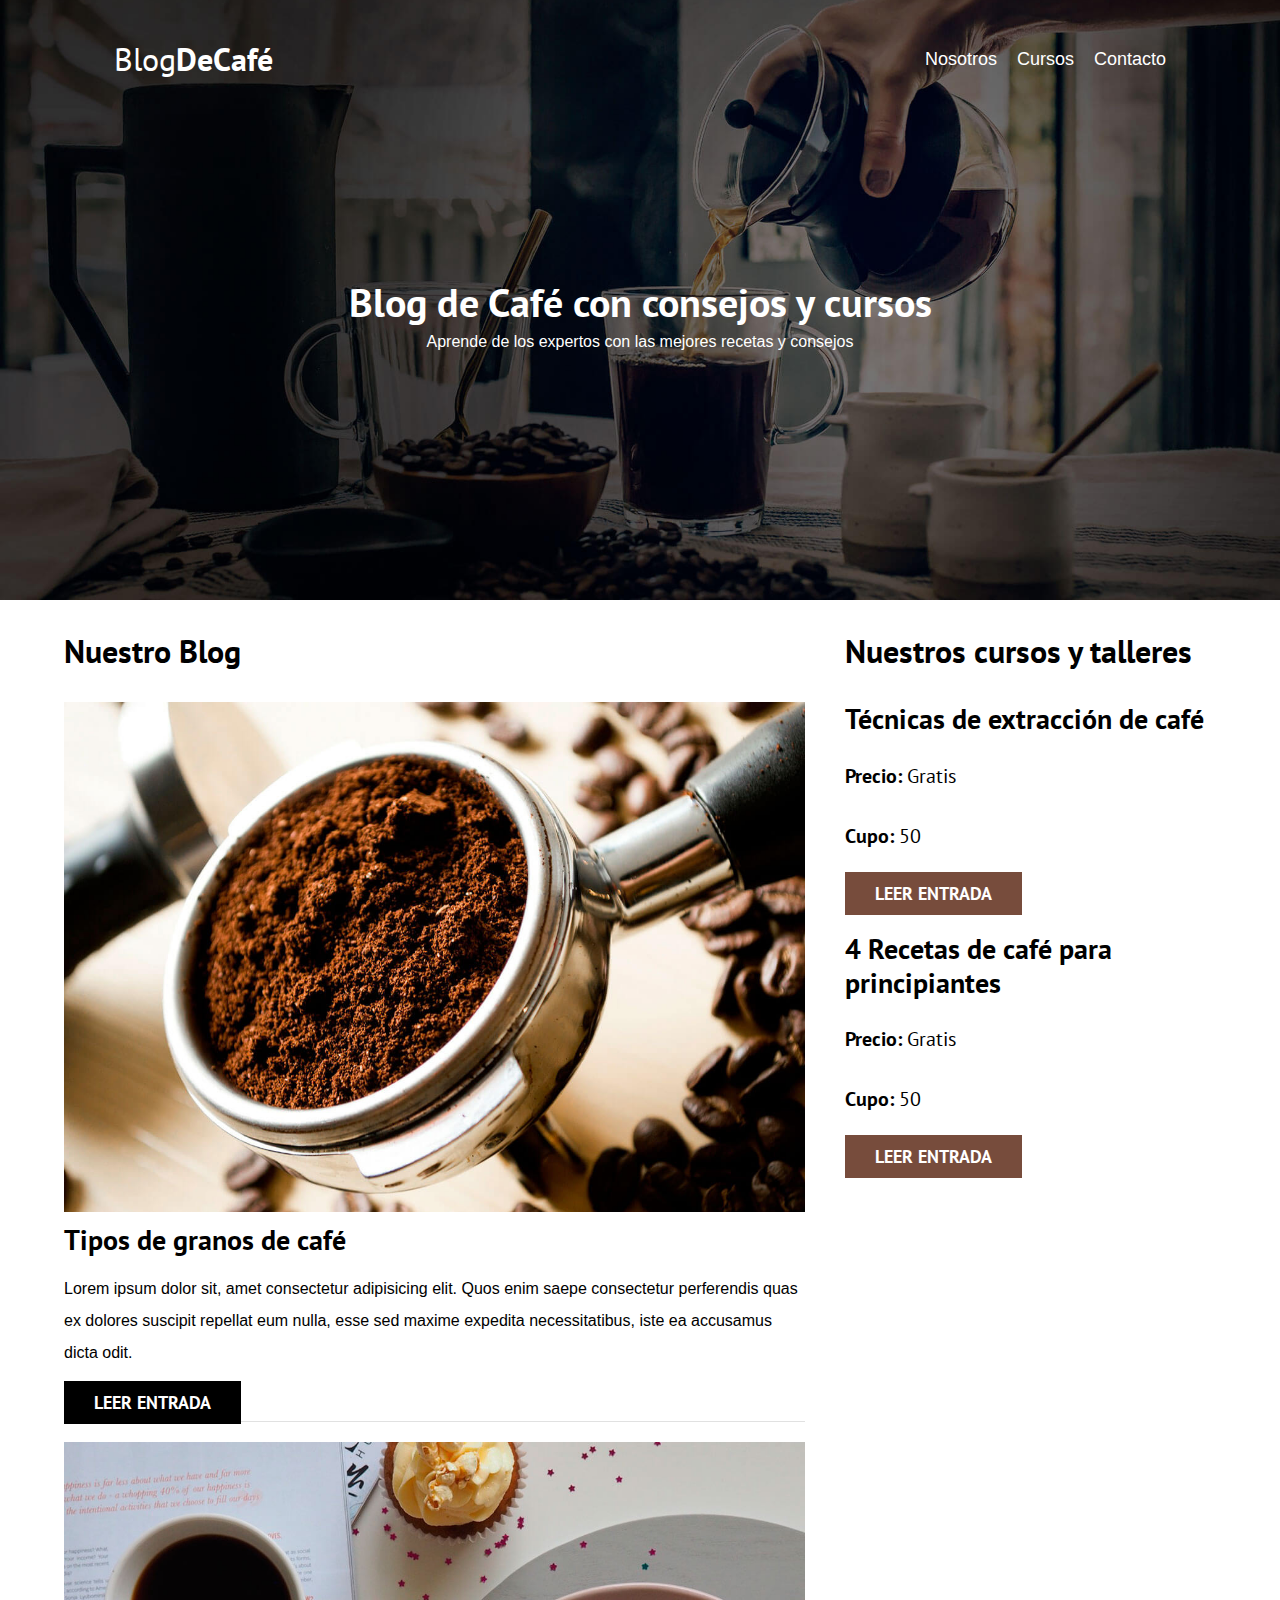
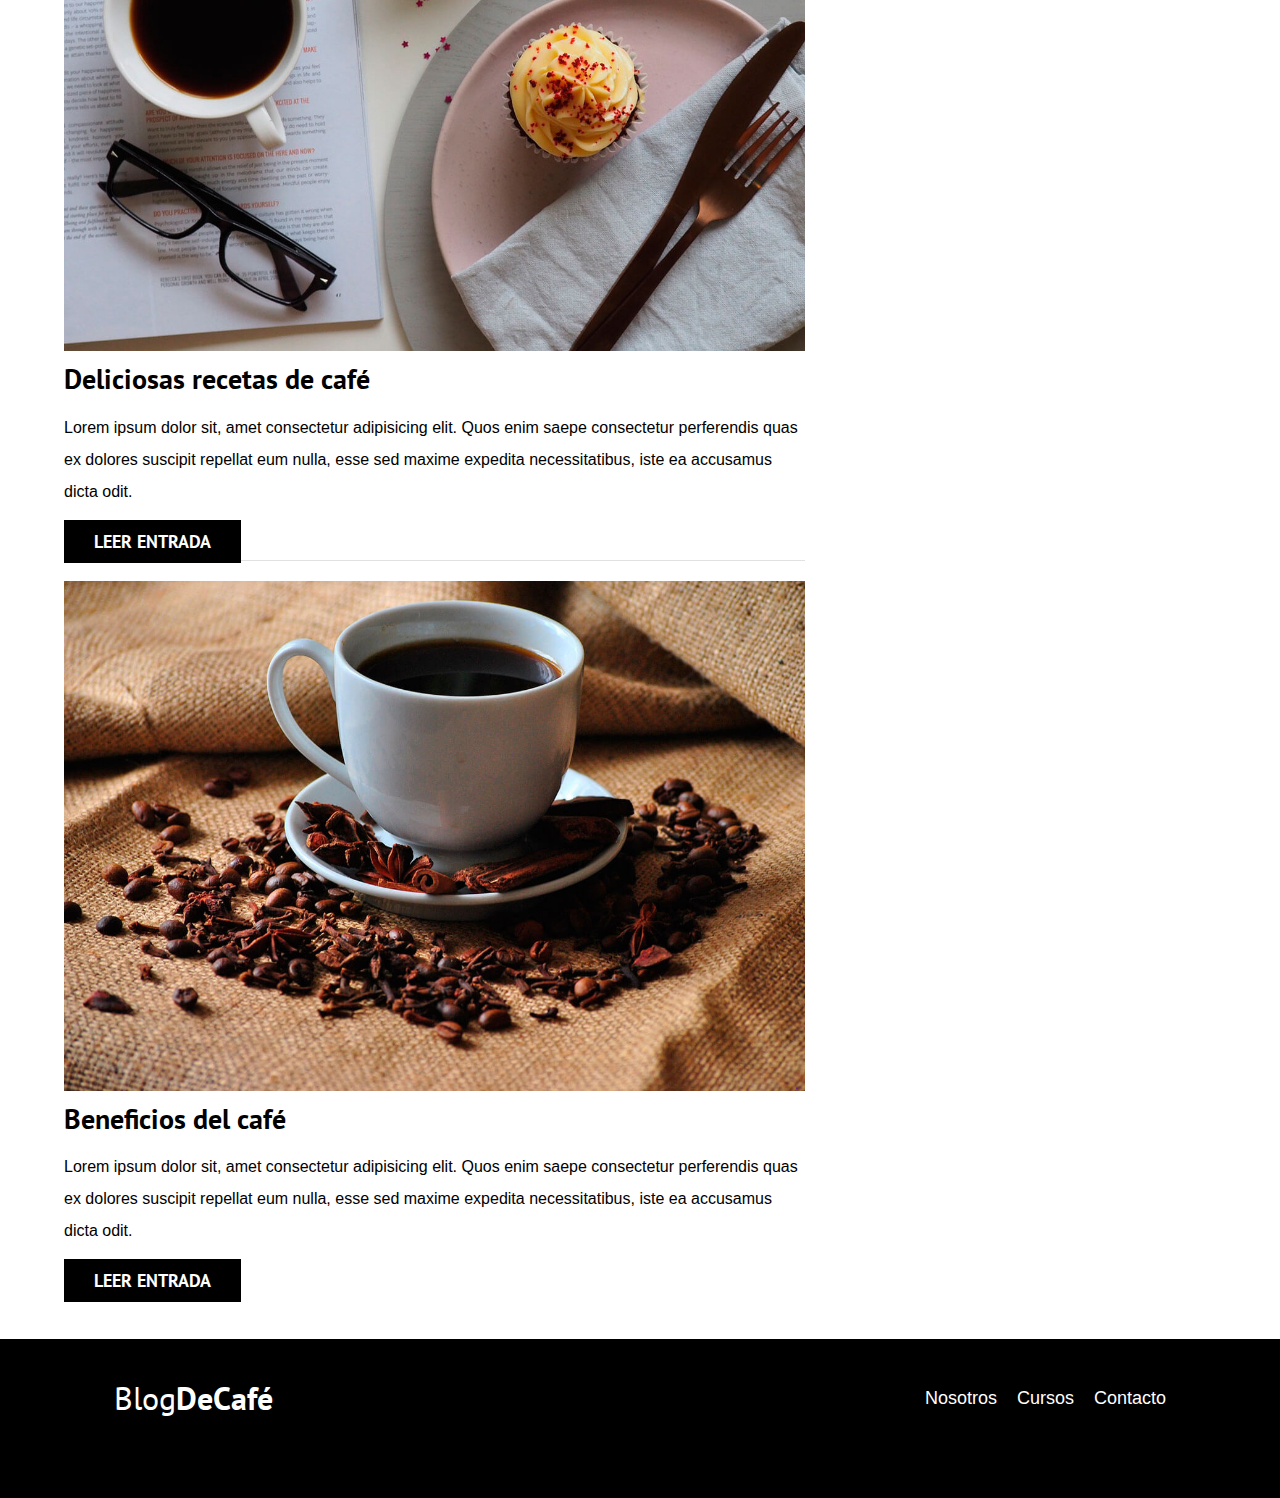
<file: index.html>
<!DOCTYPE html>
<html lang="en">
<head>
    <meta charset="UTF-8">
    <meta name="viewport" content="width=device-width, initial-scale=1.0">
    <meta http-equiv="X-UA-Compatible" content="ie=edge">
    <link rel="stylesheet" href="style.css">
    <link rel="stylesheet" href="normalize.css">
    <link rel="preconnect" href="https://fonts.googleapis.com">
<link rel="preconnect" href="https://fonts.gstatic.com" crossorigin>
<link href="https://fonts.googleapis.com/css2?family=PT+Sans&family=Roboto:wght@100&display=swap" rel="stylesheet"> 
    <title>Blog Café</title>
</head>
<body>
    
<header class="header">

    <div class="contenedor">
        
        <div class="barra">
            <a class="logo" href="index.html">
                <h1 class="logo__nombre no-margin centrar-texto">Blog<span class="logo__bold">DeCafé</span></h1>
            </a>

            <nav class="navegacion">
                <a class="navegacion__enlace" href="nosotros.html">Nosotros</a>
                <a class="navegacion__enlace" href="cursos.html">Cursos</a>
                <a class="navegacion__enlace" href="contacto.html">Contacto</a>
            </nav>

        </div>

    </div>

    <div class="header__texto">
        <h2 class="no-margin">Blog de Café con consejos y cursos</h2>
        <p class="no-margin">Aprende de los expertos con las mejores recetas y consejos</p>

    </div> 

</header>

<div class="contenedor contenido-principal">
    <main class="blog">
        <h3>Nuestro Blog</h3>
        <article class="entrada">
            <div class="entrada__imagen">
               <img loading="lazy" class="imagen" src="img/blog1.jpg" alt="imagen blog">
            </div>

            <div class="entrada__contenido">
                <h4 class="no-margin">Tipos de granos de café</h4>
                <p>Lorem ipsum dolor sit, amet consectetur adipisicing elit.
                     Quos enim saepe consectetur perferendis quas ex dolores 
                    suscipit repellat eum nulla, esse sed maxime expedita necessitatibus,
                     iste ea accusamus dicta odit. </p>
                     <a href="entrada.html" class="boton boton--primario">Leer entrada</a>

            </div>

        </article>

        <article class="entrada">
            <div class="entrada__imagen">
               <img loading="lazy" class="imagen" src="img/blog2.jpg" alt="imagen blog">
            </div>

            <div class="entrada__contenido">
                <h4 class="no-margin">Deliciosas recetas de café</h4>
                <p>Lorem ipsum dolor sit, amet consectetur adipisicing elit.
                     Quos enim saepe consectetur perferendis quas ex dolores 
                    suscipit repellat eum nulla, esse sed maxime expedita necessitatibus,
                     iste ea accusamus dicta odit. </p>
                     <a href="entrada.html" class="boton boton--primario">Leer entrada</a>

            </div>

        </article>

        <article class="entrada">
            <div class="entrada__imagen">
               <img loading="lazy" class="imagen" src="img/blog3.jpg" alt="imagen blog">
            </div>

            <div class="entrada__contenido">
                <h4 class="no-margin">Beneficios del café</h4>
                <p>Lorem ipsum dolor sit, amet consectetur adipisicing elit.
                     Quos enim saepe consectetur perferendis quas ex dolores 
                    suscipit repellat eum nulla, esse sed maxime expedita necessitatibus,
                     iste ea accusamus dicta odit. </p>
                     <a href="entrada.html" class="boton boton--primario">Leer entrada</a>

            </div>

        </article>
    </main>

    <aside class="sidebar">
       <h3>Nuestros cursos y talleres</h3>
       <ul class="cursos no-padding">
           <li class="widget-curso">
               <h4 class="no-margin">Técnicas de extracción de café</h4>
               <p class="widget-curso__label">Precio: <span class="widget-curso__info">Gratis</span></p>
               <p class="widget-curso__label">Cupo: <span class="widget-curso__info">50</span></p>
               <a href="entrada.html" class="boton boton--secundario">Leer entrada</a>
           </li>
       </ul>

       <ul class="cursos no-padding">
        <li class="widget-curso">
            <h4 class="no-margin">4 Recetas de café para principiantes</h4>
            <p class="widget-curso__label">Precio: <span class="widget-curso__info">Gratis</span></p>
            <p class="widget-curso__label">Cupo: <span class="widget-curso__info">50</span></p>
            <a href="entrada.html" class="boton boton--secundario">Leer entrada</a>
        </li>
    </ul>
    </aside>
</div>

<footer class="footer">

 <div class="contenedor">
        <div class="barra">
            <a class="logo" href="index.html">
                <h1 class="logo__nombre no-margin centrar-texto">Blog<span class="logo__bold">DeCafé</span></h1>
            </a>

            <nav class="navegacion">
                <a class="navegacion__enlace" href="nosotros.html">Nosotros</a>
                <a class="navegacion__enlace" href="cursos.html">Cursos</a>
                <a class="navegacion__enlace" href="contacto.html">Contacto</a>
            </nav>

        </div>

    </div>
</footer>


</body>
</html>
</file>
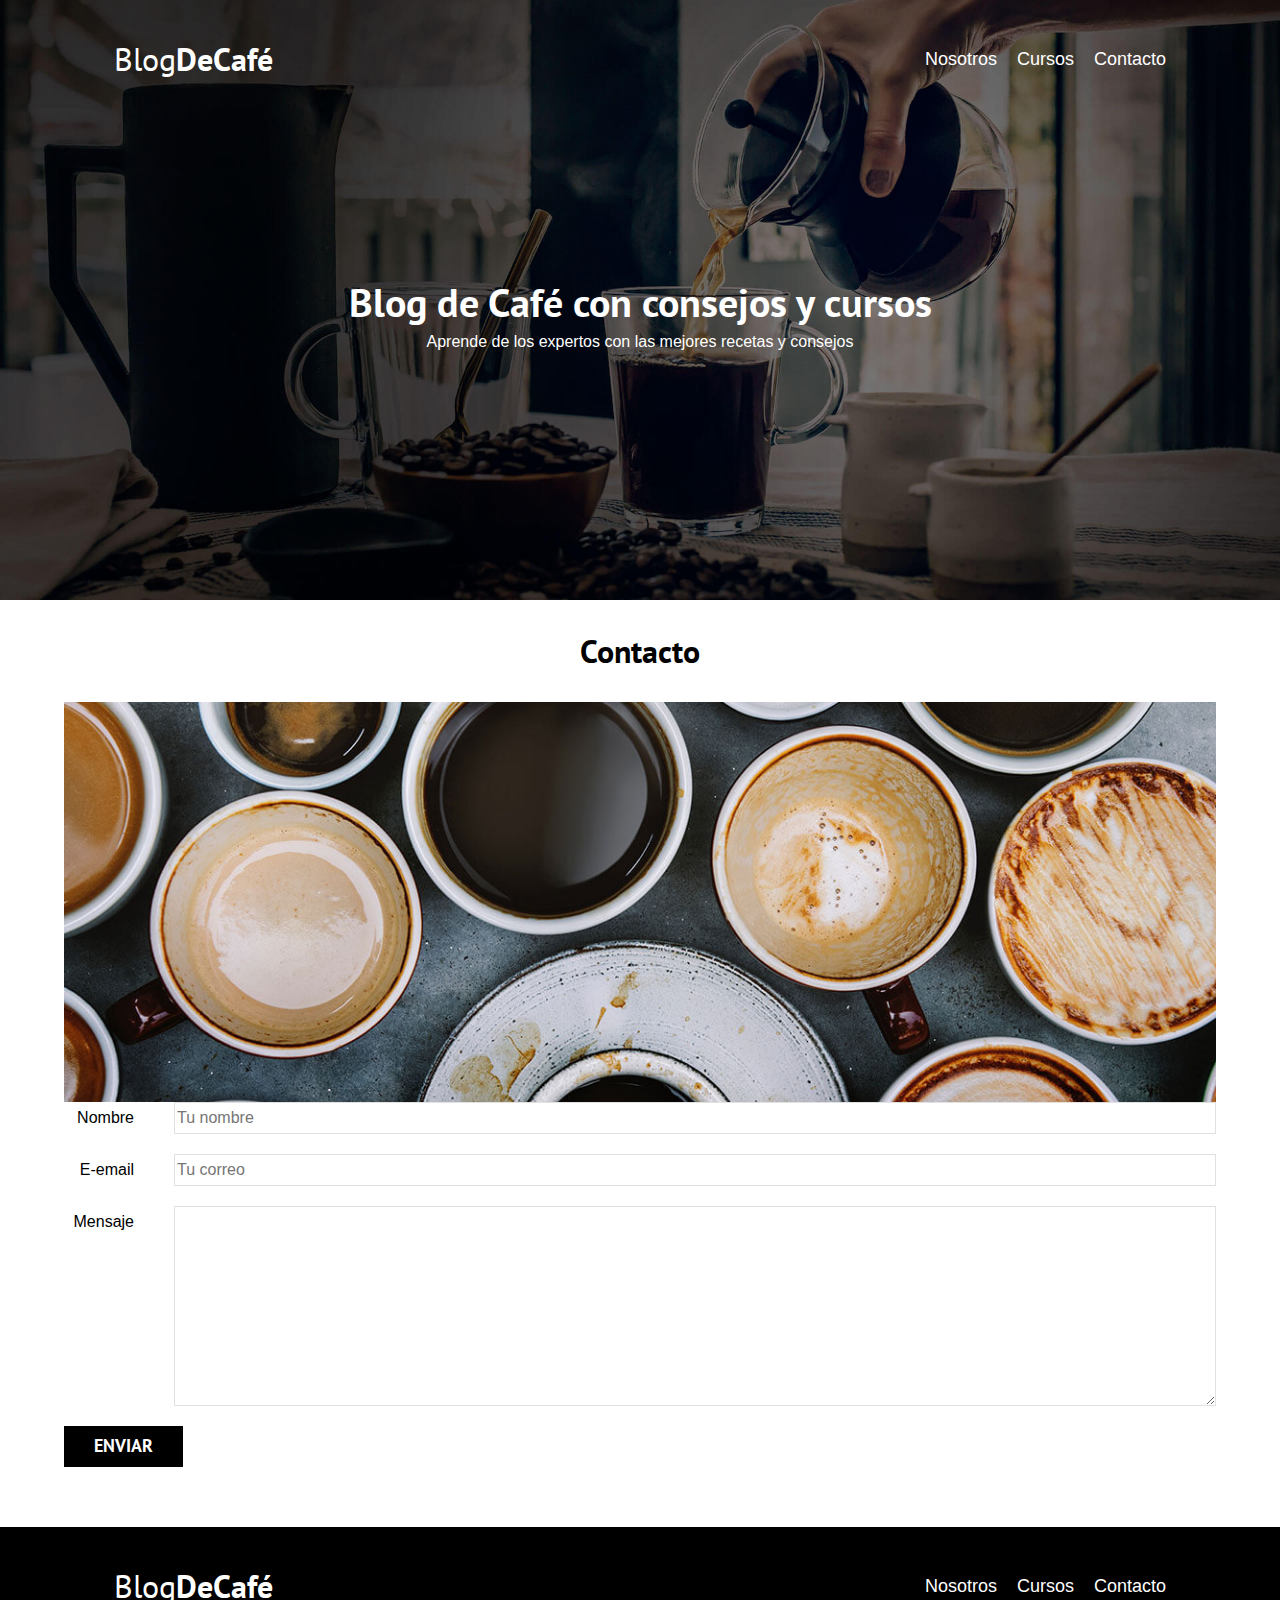
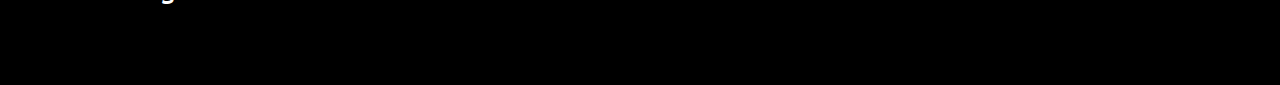
<file: contacto.html>
<!DOCTYPE html>
<html lang="en">
<head>
    <meta charset="UTF-8">
    <meta name="viewport" content="width=device-width, initial-scale=1.0">
    <meta http-equiv="X-UA-Compatible" content="ie=edge">
    <link rel="stylesheet" href="style.css">
    <link rel="stylesheet" href="normalize.css">
    <link rel="preconnect" href="https://fonts.googleapis.com">
<link rel="preconnect" href="https://fonts.gstatic.com" crossorigin>
<link href="https://fonts.googleapis.com/css2?family=PT+Sans&family=Roboto:wght@100&display=swap" rel="stylesheet"> 
    <title>Blog Café</title>
</head>
<body>
    
<header class="header">

    <div class="contenedor">
        <div class="barra">
            <a class="logo" href="index.html">
                <h1 class="logo__nombre no-margin centrar-texto">Blog<span class="logo__bold">DeCafé</span></h1>
            </a>

            <nav class="navegacion">
                <a class="navegacion__enlace" href="nosotros.html">Nosotros</a>
                <a class="navegacion__enlace" href="cursos.html">Cursos</a>
                <a class="navegacion__enlace" href="contacto.html">Contacto</a>
            </nav>

        </div>

    </div>

    <div class="header__texto">
        <h2 class="no-margin">Blog de Café con consejos y cursos</h2>
        <p class="no-margin">Aprende de los expertos con las mejores recetas y consejos</p>

    </div> 

</header>

<main class="contenedor">
    <h3 class="centrar-texto">Contacto</h3>
   <div class="contacto-bg">
   </div>
   <form class="formulario" action="">
       <div class="campo">
           <label class="campo__label" for="nombre">Nombre</label>
           <input class="campo__field" type="text" placeholder="Tu nombre" id="nombre">
       </div>
       <div class="campo">
        <label class="campo__label"for="email">E-email</label>
        <input  class="campo__field" type="email" placeholder="Tu correo" id="email">
    </div>
    <div class="campo">
        <label class="campo__label" for="mensaje">Mensaje</label>
     <textarea  class="campo__field campo__field--textarea" id="mensaje" ></textarea>
    </div>
    <div class="campo">
        
        <input type="submit" value="enviar" class="boton boton--primario">
    </div>
   </form>
    

</main>

<footer class="footer">

 <div class="contenedor">
        <div class="barra">
            <a class="logo" href="index.html">
                <h1 class="logo__nombre no-margin centrar-texto">Blog<span class="logo__bold">DeCafé</span></h1>
            </a>

            <nav class="navegacion">
                <a class="navegacion__enlace" href="nosotros.html">Nosotros</a>
                <a class="navegacion__enlace" href="cursos.html">Cursos</a>
                <a class="navegacion__enlace" href="contacto.html">Contacto</a>
            </nav>

        </div>

    </div>
</footer>


</body>
</html>
</file>
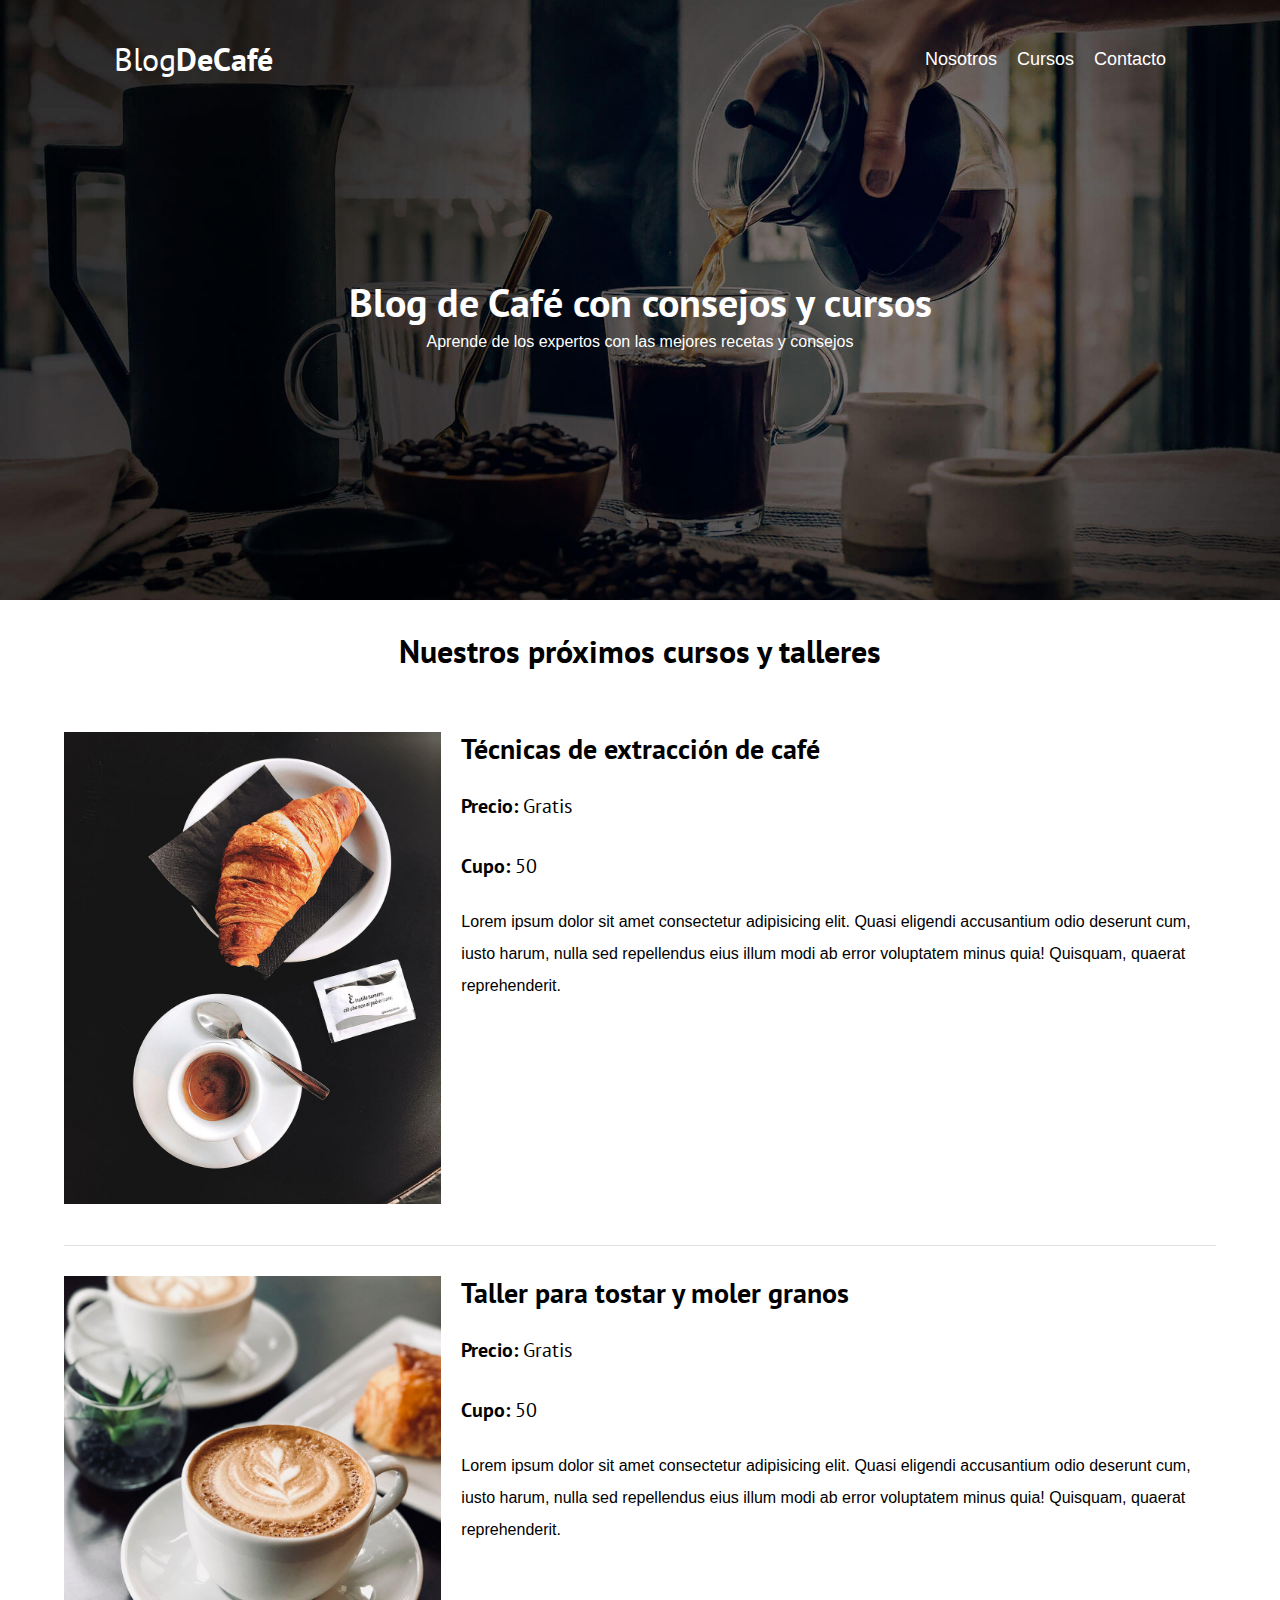
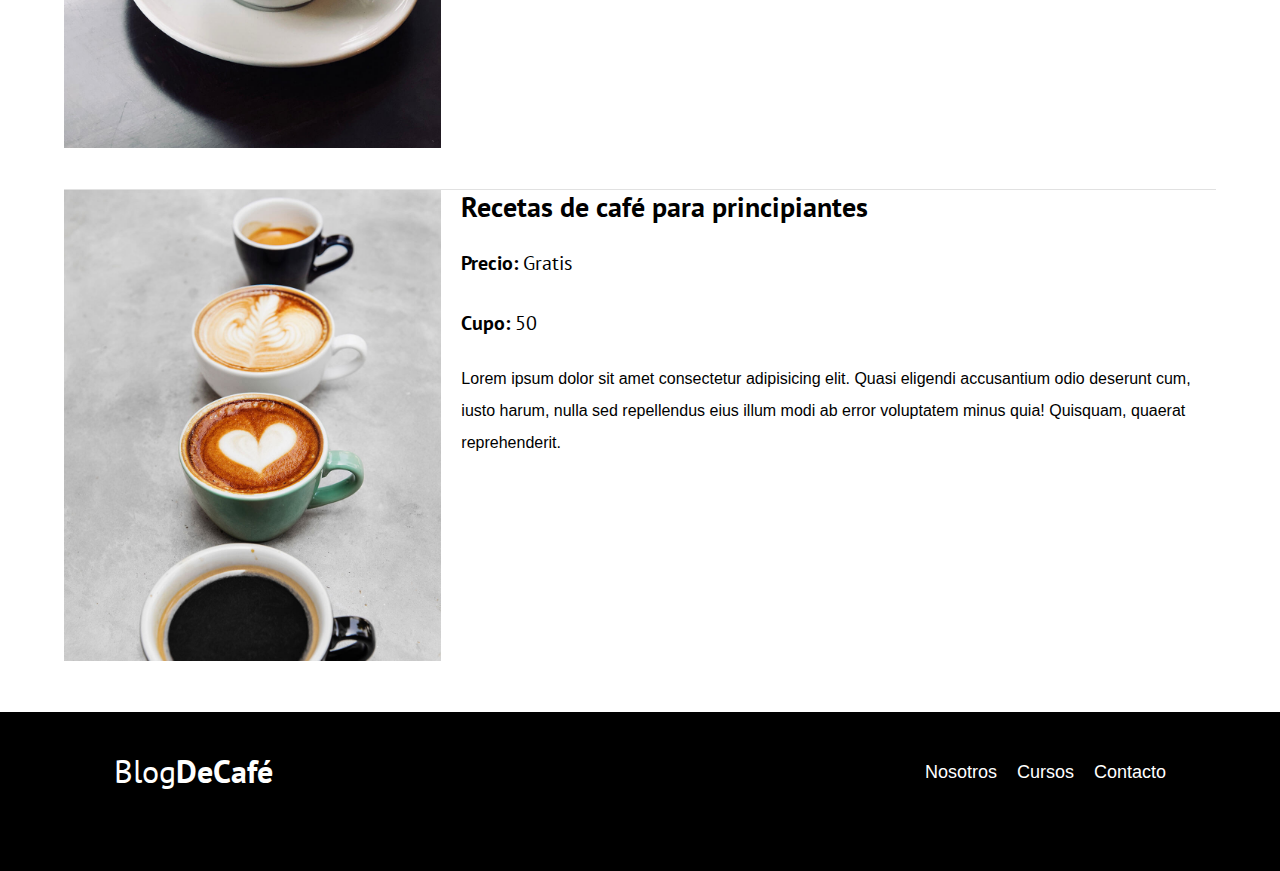
<file: cursos.html>
<!DOCTYPE html>
<html lang="en">
<head>
    <meta charset="UTF-8">
    <meta name="viewport" content="width=device-width, initial-scale=1.0">
    <meta http-equiv="X-UA-Compatible" content="ie=edge">
    <link rel="stylesheet" href="style.css">
    <link rel="stylesheet" href="normalize.css">
    <link rel="preconnect" href="https://fonts.googleapis.com">
<link rel="preconnect" href="https://fonts.gstatic.com" crossorigin>
<link href="https://fonts.googleapis.com/css2?family=PT+Sans&family=Roboto:wght@100&display=swap" rel="stylesheet"> 
    <title>Blog Café</title>
</head>
<body>
    
<header class="header">

    <div class="contenedor">
        <div class="barra">
            <a class="logo" href="index.html">
                <h1 class="logo__nombre no-margin centrar-texto">Blog<span class="logo__bold">DeCafé</span></h1>
            </a>

            <nav class="navegacion">
                <a class="navegacion__enlace" href="nosotros.html">Nosotros</a>
                <a class="navegacion__enlace" href="cursos.html">Cursos</a>
                <a class="navegacion__enlace" href="contacto.html">Contacto</a>
            </nav>

        </div>

    </div>

    <div class="header__texto">
        <h2 class="no-margin">Blog de Café con consejos y cursos</h2>
        <p class="no-margin">Aprende de los expertos con las mejores recetas y consejos</p>

    </div> 

</header>

<main class="contenedor">
   <h3 class="centrar-texto">Nuestros próximos cursos y talleres</h3>
   <div class="curso">
       <div class="curso__imagen">
        <img src="img/curso1.jpg" alt=" primer curso">
       </div>
       <div class="curso__informacion">
    <h4 class="no-margin">Técnicas de extracción de café</h4>
    <p class="widget-curso__label">Precio: <span class="widget-curso__info">Gratis</span></p>
    <p class="widget-curso__label">Cupo: <span class="widget-curso__info">50</span></p>
    <p class="curso__descripcion">Lorem ipsum dolor sit amet
         consectetur adipisicing elit. Quasi eligendi accusantium 
         odio deserunt cum,
         iusto harum, nulla sed repellendus eius illum modi
          ab error voluptatem minus quia! Quisquam, quaerat reprehenderit.</p>
   </div> <!--Curso__informacion-->
   </div> <!--curso-->
   <div class="curso">
    <div class="curso__imagen">
     <img src="img/curso2.jpg" alt=" primer curso">
    </div>
    <div class="curso__informacion">
 <h4 class="no-margin">Taller para tostar y moler granos</h4>
 <p class="widget-curso__label">Precio: <span class="widget-curso__info">Gratis</span></p>
 <p class="widget-curso__label">Cupo: <span class="widget-curso__info">50</span></p>
 <p class="curso__descripcion">Lorem ipsum dolor sit amet
      consectetur adipisicing elit. Quasi eligendi accusantium 
      odio deserunt cum,
      iusto harum, nulla sed repellendus eius illum modi
       ab error voluptatem minus quia! Quisquam, quaerat reprehenderit.</p>
</div> <!--Curso__informacion-->
</div> <!--curso-->
<div class="curso">
    <div class="curso__imagen">
     <img src="img/curso3.jpg" alt=" primer curso">
    </div>
    <div class="curso__informacion">
 <h4 class="no-margin">Recetas de café para principiantes</h4>
 <p class="widget-curso__label">Precio: <span class="widget-curso__info">Gratis</span></p>
 <p class="widget-curso__label">Cupo: <span class="widget-curso__info">50</span></p>
 <p class="curso__descripcion">Lorem ipsum dolor sit amet
      consectetur adipisicing elit. Quasi eligendi accusantium 
      odio deserunt cum,
      iusto harum, nulla sed repellendus eius illum modi
       ab error voluptatem minus quia! Quisquam, quaerat reprehenderit.</p>
</div> <!--Curso__informacion-->
</div> <!--curso-->
</main>

<footer class="footer">

 <div class="contenedor">
        <div class="barra">
            <a class="logo" href="index.html">
                <h1 class="logo__nombre no-margin centrar-texto">Blog<span class="logo__bold">DeCafé</span></h1>
            </a>

            <nav class="navegacion">
                <a class="navegacion__enlace" href="nosotros.html">Nosotros</a>
                <a class="navegacion__enlace" href="cursos.html">Cursos</a>
                <a class="navegacion__enlace" href="contacto.html">Contacto</a>
            </nav>

        </div>

    </div>
</footer>


</body>
</html>
</file>
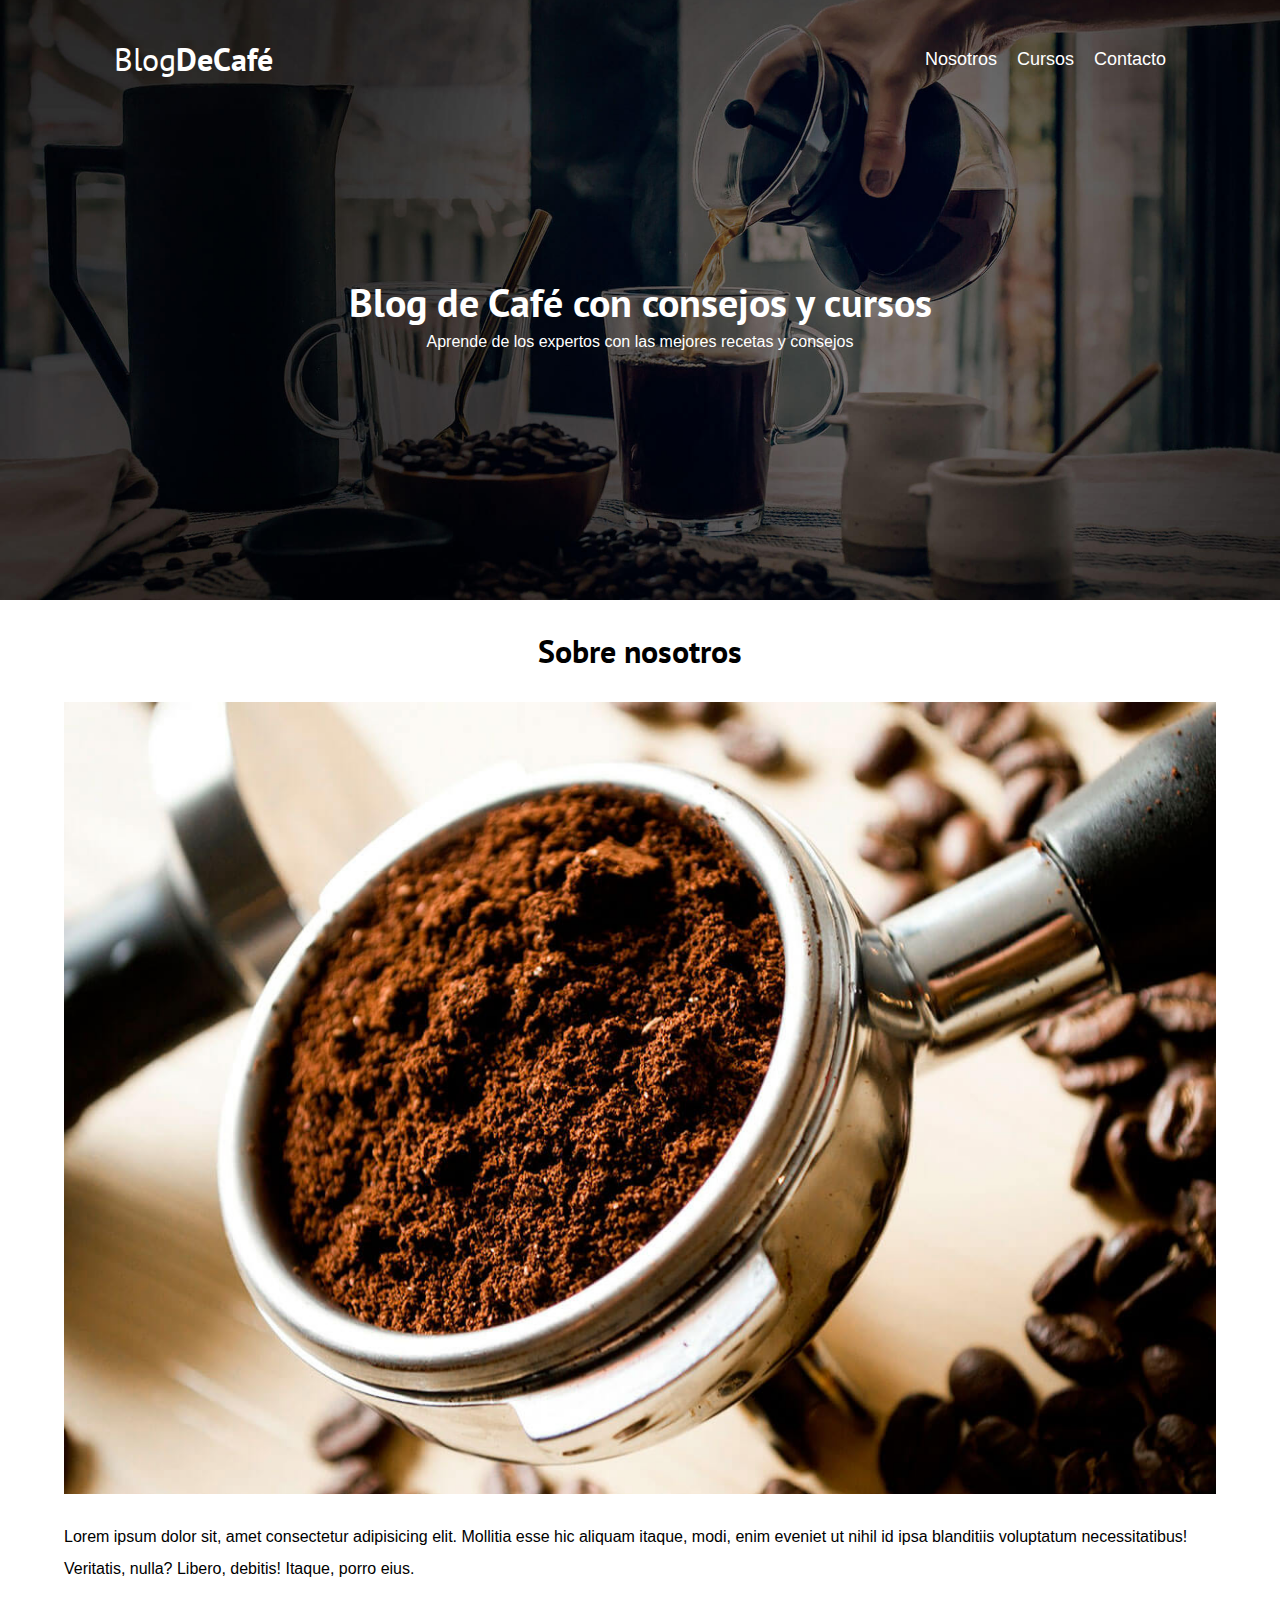
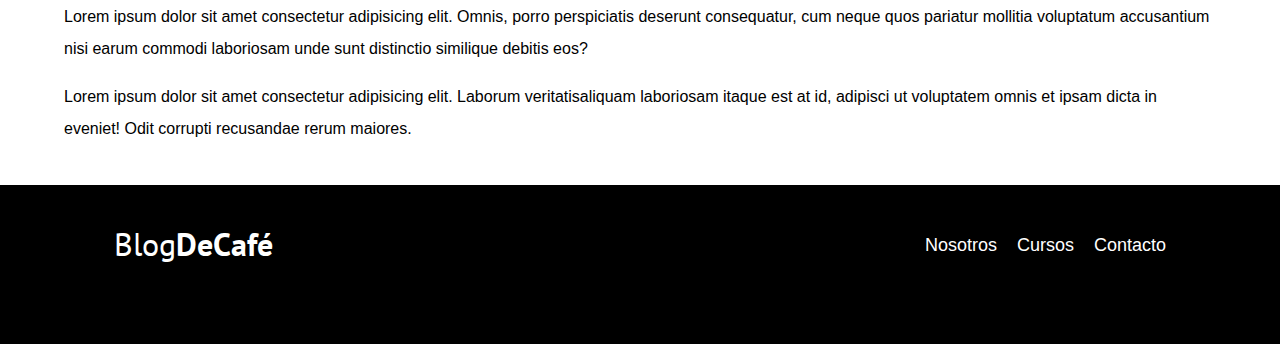
<file: entrada.html>
<!DOCTYPE html>
<html lang="en">
<head>
    <meta charset="UTF-8">
    <meta name="viewport" content="width=device-width, initial-scale=1.0">
    <meta http-equiv="X-UA-Compatible" content="ie=edge">
    <link rel="stylesheet" href="style.css">
    <link rel="stylesheet" href="normalize.css">
    <link rel="preconnect" href="https://fonts.googleapis.com">
<link rel="preconnect" href="https://fonts.gstatic.com" crossorigin>
<link href="https://fonts.googleapis.com/css2?family=PT+Sans&family=Roboto:wght@100&display=swap" rel="stylesheet"> 
    <title>Blog Café</title>
</head>
<body>
    
<header class="header">

    <div class="contenedor">
        <div class="barra">
            <a class="logo" href="index.html">
                <h1 class="logo__nombre no-margin centrar-texto">Blog<span class="logo__bold">DeCafé</span></h1>
            </a>

            <nav class="navegacion">
                <a class="navegacion__enlace" href="nosotros.html">Nosotros</a>
                <a class="navegacion__enlace" href="cursos.html">Cursos</a>
                <a class="navegacion__enlace" href="contacto.html">Contacto</a>
            </nav>

        </div>

    </div>

    <div class="header__texto">
        <h2 class="no-margin">Blog de Café con consejos y cursos</h2>
        <p class="no-margin">Aprende de los expertos con las mejores recetas y consejos</p>

    </div> 

</header>

<main class="contenedor">
    <h3 class="centrar-texto">Sobre nosotros</h3>
    <img src="img/blog1.jpg" alt="imagen del blog">
    <p>Lorem ipsum dolor sit, amet consectetur adipisicing elit.
         Mollitia esse hic aliquam itaque, modi, enim eveniet ut 
         nihil id ipsa
         blanditiis voluptatum necessitatibus! Veritatis, 
         nulla? Libero, debitis! Itaque, porro eius.</p>
         <p>Lorem ipsum dolor sit amet consectetur adipisicing elit.
              Omnis, porro perspiciatis deserunt consequatur, cum neque
              quos pariatur mollitia voluptatum accusantium nisi earum 
              commodi laboriosam unde sunt distinctio similique debitis eos?</p>
              <p>Lorem ipsum dolor sit amet consectetur adipisicing elit. 
                  Laborum veritatisaliquam laboriosam itaque est at 
                   id, adipisci ut voluptatem omnis et ipsam dicta 
                   in eveniet! Odit corrupti  recusandae rerum maiores.</p>

</main>

<footer class="footer">

 <div class="contenedor">
        <div class="barra">
            <a class="logo" href="index.html">
                <h1 class="logo__nombre no-margin centrar-texto">Blog<span class="logo__bold">DeCafé</span></h1>
            </a>

            <nav class="navegacion">
                <a class="navegacion__enlace" href="nosotros.html">Nosotros</a>
                <a class="navegacion__enlace" href="cursos.html">Cursos</a>
                <a class="navegacion__enlace" href="contacto.html">Contacto</a>
            </nav>

        </div>

    </div>
</footer>


</body>
</html>
</file>
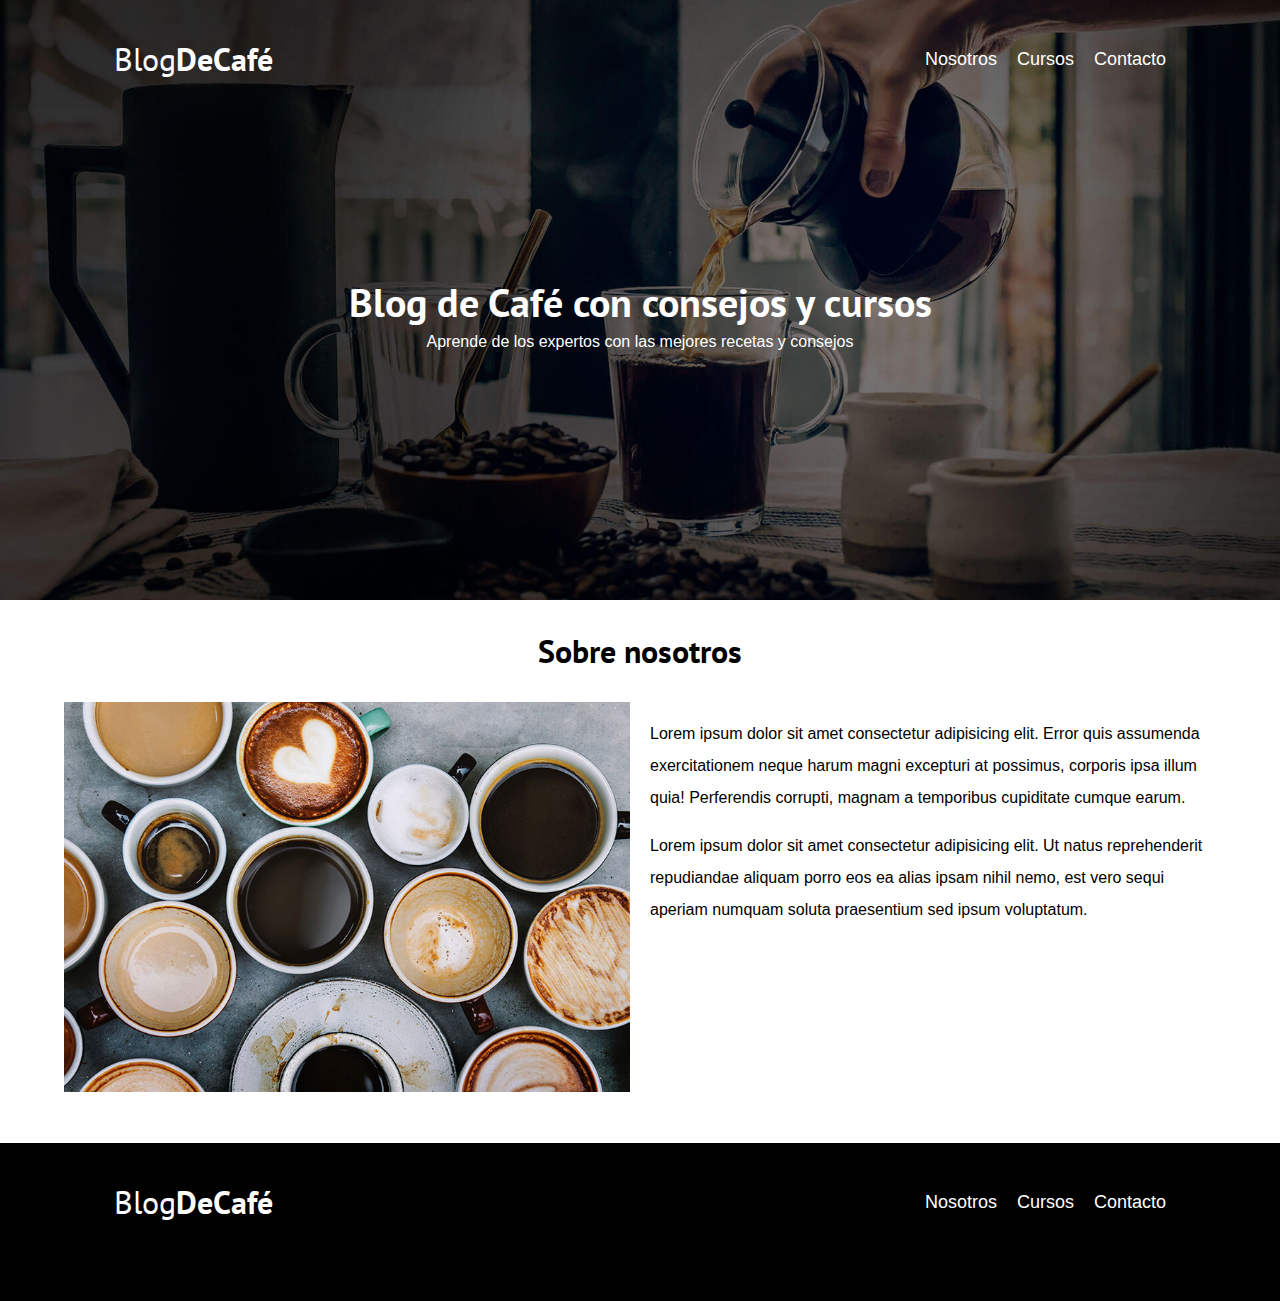
<file: nosotros.html>
<!DOCTYPE html>
<html lang="en">
<head>
    <meta charset="UTF-8">
    <meta name="viewport" content="width=device-width, initial-scale=1.0">
    <meta http-equiv="X-UA-Compatible" content="ie=edge">
    <link rel="stylesheet" href="style.css">
    <link rel="stylesheet" href="normalize.css">
    <link rel="preconnect" href="https://fonts.googleapis.com">
<link rel="preconnect" href="https://fonts.gstatic.com" crossorigin>
<link href="https://fonts.googleapis.com/css2?family=PT+Sans&family=Roboto:wght@100&display=swap" rel="stylesheet"> 
    <title>Blog Café</title>
</head>
<body>
    
<header class="header">

    <div class="contenedor">
        <div class="barra">
            <a class="logo" href="index.html">
                <h1 class="logo__nombre no-margin centrar-texto">Blog<span class="logo__bold">DeCafé</span></h1>
            </a>

            <nav class="navegacion">
                <a class="navegacion__enlace" href="nosotros.html">Nosotros</a>
                <a class="navegacion__enlace" href="cursos.html">Cursos</a>
                <a class="navegacion__enlace" href="contacto.html">Contacto</a>
            </nav>

        </div>

    </div>

    <div class="header__texto">
        <h2 class="no-margin">Blog de Café con consejos y cursos</h2>
        <p class="no-margin">Aprende de los expertos con las mejores recetas y consejos</p>

    </div> 

</header>

<main class="contenedor">
    <h3 class="centrar-texto">Sobre nosotros</h3>
    <div class="sobre-nosotros"> 
        
        <div class=" sobre-nosotros__imagen">
        <img src="img/nosotros.jpg" alt="imagen nosotros">
        </div>
        <div class="sobre-nosotros__texto">
            <p>Lorem ipsum dolor sit amet consectetur adipisicing elit.
                 Error quis assumenda exercitationem neque harum magni
                  excepturi at possimus, corporis ipsa illum quia! 
                  Perferendis corrupti, magnam a temporibus cupiditate
                   cumque earum.

            </p>
            <p>Lorem ipsum dolor sit amet consectetur adipisicing elit.
                 Ut natus reprehenderit repudiandae 
                aliquam porro eos ea alias
                 ipsam nihil nemo, est vero sequi aperiam
                  numquam soluta praesentium sed ipsum voluptatum.</p>

        </div>

    </div>


</main>

<footer class="footer">

 <div class="contenedor">
        <div class="barra">
            <a class="logo" href="index.html">
                <h1 class="logo__nombre no-margin centrar-texto">Blog<span class="logo__bold">DeCafé</span></h1>
            </a>

            <nav class="navegacion">
                <a class="navegacion__enlace" href="nosotros.html">Nosotros</a>
                <a class="navegacion__enlace" href="cursos.html">Cursos</a>
                <a class="navegacion__enlace" href="contacto.html">Contacto</a>
            </nav>

        </div>

    </div>
</footer>


</body>
</html>
</file>
<file: style.css>
:root{
    --fuenteHeading: 'PT sans', sans-serif;
    --fuenteParrafos: 'Roboto Sans', sans-serif;

    --primario:hsl(17, 33%, 35%);
    --blanco:#FFFFFF;
    --negro:#000000;
    --gris:#e1e1e1;

}
html{
    box-sizing: border-box;
    font-size: 62.5%;
}
*, *::before, *::after{
    box-sizing: inherit;
}
body{
    font-family: var(--fuenteParrafos);
    font-size: 1.6rem;
    line-height: 2;
}

/**Globales**/

.contenedor{
    max-width: 120rem;
    width: 90%;
    margin: 0 auto;
}
a{
    text-decoration: none;
}
h1,h2,h3,h4{
    font-family: var(--fuenteHeading);
    line-height: 1.2;
}
h1{
    font-size: 4.8rem;
}
h2{
    font-size: 4rem;
}
h3{
    font-size: 3.2rem;
}
h4{
    font-size: 2.8rem;
}
img{
    width: 100%;
}
.no-margin{
    margin: 0;
}
.no-padding{
    padding: 0;
}
.centrar-texto{
    text-align: center;
}

/**header**/
.header{
    background-image: url(img/banner.jpg);
    background-position: center center;
    background-size: cover;
    background-repeat: no-repeat;
    height: 60rem;
}
.header__texto{
    text-align: center;
    color: var(--blanco);
    margin-top: 5rem;
}

@media(min-width:768px){
    .header__texto{
        margin-top: 15rem;
    }
}

@media(min-width:768px){
    .barra{
        display: flex;
        justify-content: space-between;
        align-items: center;
        padding: 5rem;
        padding-top: 4rem;
       
    }
}
.logo{
    color: var(--blanco);
}
.logo__bold{
    font-weight: 700;
}
.logo__nombre{
  
    font-weight: 400;
}

.navegacion__enlace{
    display: block;
    text-align: center;
    font-size: 1.8rem; 
    color: var(--blanco);
  
   
}
@media(min-width:768px){
    .navegacion{
        display: flex;
        gap: 2rem;
    }
}/**Aquí termina el header**/



/**Inicia el Main con sus articulos
**/
@media(min-width:768px){
    .contenido-principal{
        display: grid;
        grid-template-columns: 2fr 1fr;
        column-gap: 4rem;
    }
}

.entrada{
    border-bottom: 1px solid var(--gris);
    margin-bottom: 2rem;
}
.entrada:last-of-type{
border:none;
margin-bottom: 0;
}
  .boton{
      display: block;
      font-family: var(--fuenteHeading);
      color: var(--blanco);
      text-align: center;
     
      padding: 1rem 3rem ;
      font-size: 1.8rem;
      text-transform: uppercase;
      font-weight: 700;
      margin-bottom: 2rem;
      border: none;
  }
  @media(min-width:768px){
      .boton{
          display: inline;
      }
  }
  .boton:hover{
      cursor: pointer;
  }
  .boton--primario{
    background-color: var(--negro);
  }
  .boton--secundario{
      background-color: var(--primario);
  }
  .cursos{
      list-style: none;
  }
  .widget-curso{
      border-bottom: 1px solid var(--gris);
      margin-bottom: 2rem;
  }
  .widget-curso:last-of-type{
      border: none;
  }
  .widget-curso__label{
      font-family: var(--fuenteHeading);
      font-weight: bold;
  }
  .widget-curso__info{
      font-weight: normal;
  }
  .widget-curso__label,
  .widget-curso__info{
      font-size: 2rem;
  }
.footer{
    background-color: var(--negro);
    padding-bottom: 3rem;
    margin-top: 4rem;
}

/**Página Nosotros**/
@media(min-width:768px){
    .sobre-nosotros{
        display: grid;
        grid-template-columns: repeat(2, 1fr);
        column-gap: 2rem;
    }
}
/**Página Cursos**/
@media(min-width:768px){
    .curso{
        display: grid;
        grid-template-columns: 1fr 2fr;
        column-gap: 2rem;
    }
}
.curso{
    padding: 3rem 0;
    border-bottom: 1px solid var(--gris)
}
.curso:last-of-type{
    padding: 0;
    border: none;
}
.curso__label{
    font-family: var(--fuenteHeading);
    font-weight: bold;
}
.curso__info{
    font-weight: normal;
}
.curso__label,
.curso__info{
    font-size: 2rem;
}

/**Página contacto**/
.contacto-bg{
    background-image: url(img/contacto.jpg);
    height: 40rem;
    background-repeat: no-repeat;
    background-size: cover;
}
.campo{
    display: flex;
     margin-bottom: 2rem;
     gap: 2rem;
}
.campo__label{
    flex: 0 0 9rem;
    text-align: right;
    padding-right: 2rem;
}
.campo__field{
    flex: 1;
    border: 1px solid var(--gris);
}
.campo__field--textarea{
    height: 20rem;
}
</file>
